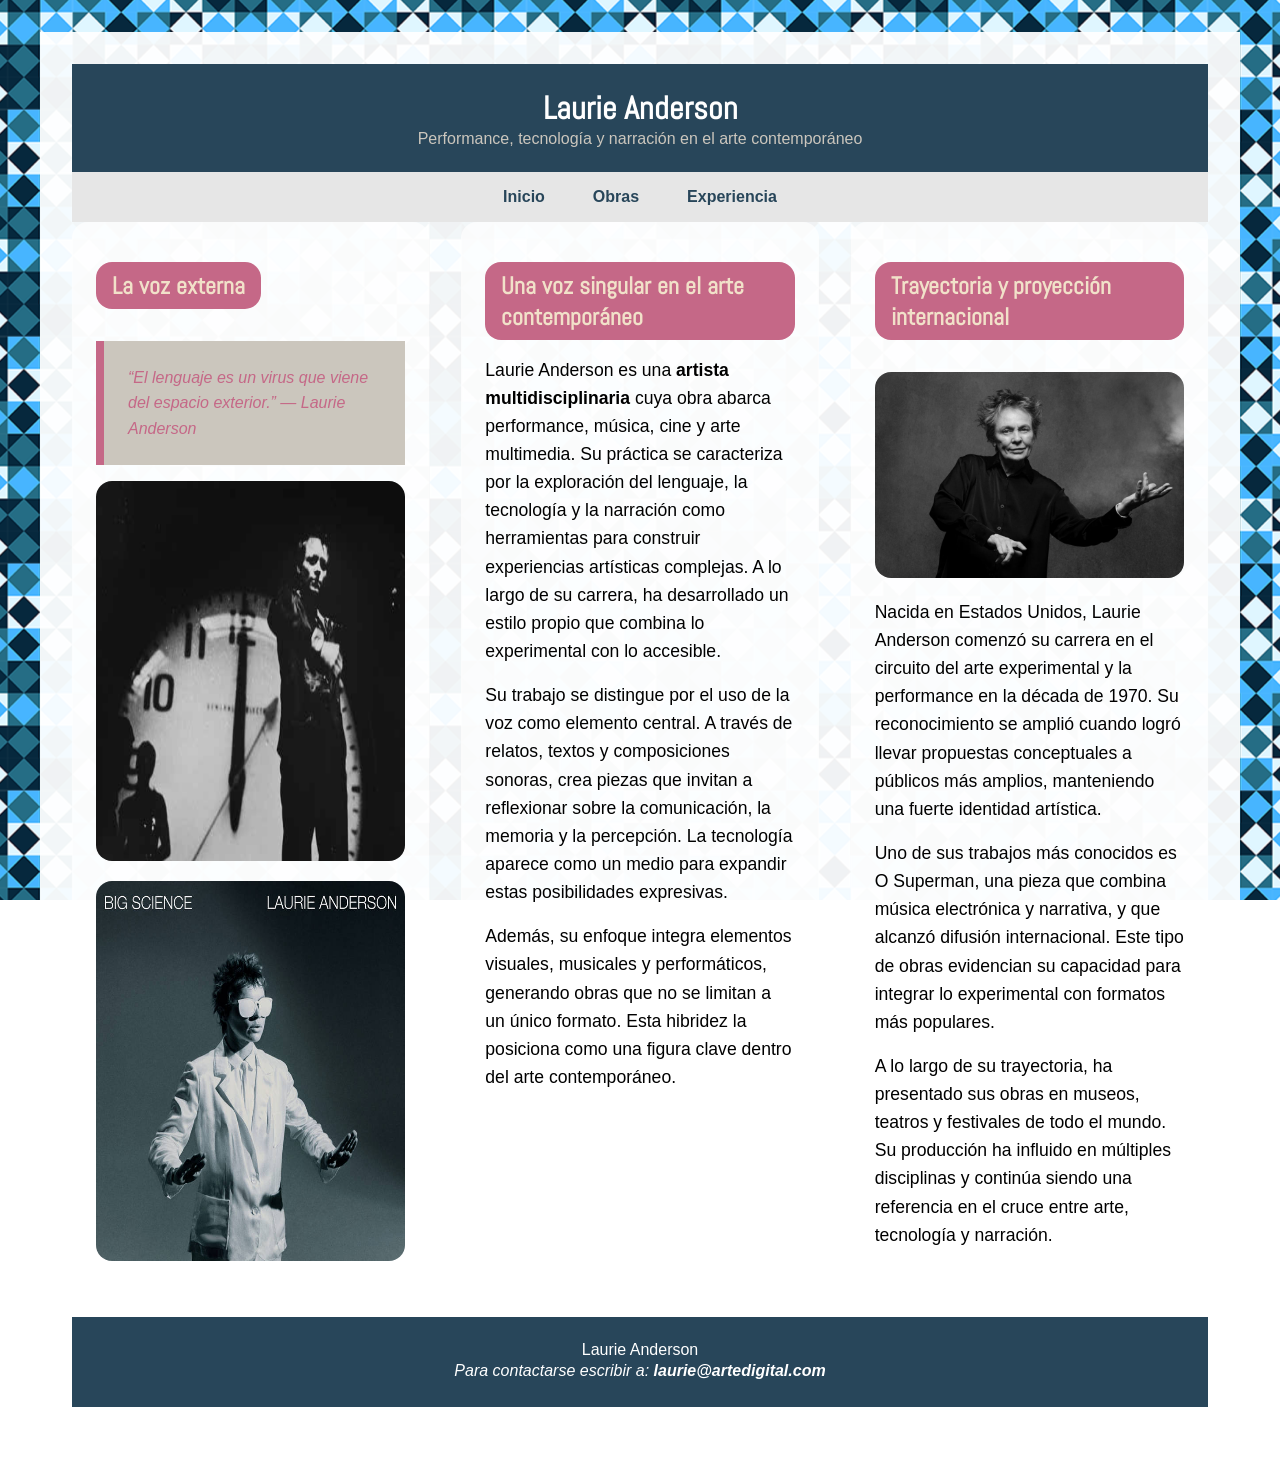
<file: index.html>
<!DOCTYPE html>
<html lang="es">

    <head>
        <meta charset="UTF-8">
        <title>Laurie Anderson | Inicio</title>

        <link rel="preconnect" href="https://fonts.googleapis.com">
        <link rel="preconnect" href="https://fonts.gstatic.com" crossorigin>
        <link href="https://fonts.googleapis.com/css2?family=Abel&display=swap" rel="stylesheet">
    
        <link href="css/estilos.css" rel="stylesheet">
    </head>

    <body>

        <div class="contenedor"> <!--Abro contenedor general del sitio-->

            
            <!--Header + Menú de navegación -->

            <header>

                <h1 class="headertitulo">Laurie Anderson</h1>

                <p>Performance, tecnología y narración en el arte contemporáneo</p>

            </header>

            <nav>
                <ul>

                    <li><a href="index.html">Inicio</a></li>
                    <li><a href="obras.html">Obras</a></li>
                    <li><a href="experiencia.html">Experiencia</a></li>

                </ul>
            </nav>

            <!--Cierro header y menú de navegación-->



            <!--Contenido principal-->

            <main class="index">
                <section>

                    <h2>La voz externa</h2>

                    <blockquote>
                        “El lenguaje es un virus que viene del espacio exterior.” — Laurie Anderson
                    </blockquote>

                    <img class="imagengrande" src="img/anderson-5.jpg" alt="Laurie Anderson obra About Time" height="380"> 
                    <img class="imagengrande" src="img/anderson-6.jpg" alt="Laurie Anderson Big Science" height="380">

                </section>

                <section>

                    <h2>Una voz singular en el arte contemporáneo</h2>

                    <p>
                        Laurie Anderson es una <strong>artista multidisciplinaria</strong> cuya obra abarca performance, música, cine y arte multimedia. 
                        Su práctica se caracteriza por la exploración del lenguaje, la tecnología y la narración como herramientas para construir experiencias artísticas complejas. 
                        A lo largo de su carrera, ha desarrollado un estilo propio que combina lo experimental con lo accesible.
                    </p>

                    <p>
                        Su trabajo se distingue por el uso de la voz como elemento central. A través de relatos, textos y composiciones sonoras, crea piezas que invitan a reflexionar sobre la comunicación, 
                        la memoria y la percepción. La tecnología aparece como un medio para expandir estas posibilidades expresivas.
                    </p>

                    <p>
                       Además, su enfoque integra elementos visuales, musicales y performáticos, generando obras que no se limitan a un único formato. 
                       Esta hibridez la posiciona como una figura clave dentro del arte contemporáneo.
                    </p>

                    <iframe width="560" height="315" src="https://www.youtube.com/embed/Vkfpi2H8tOE?si=sajrm44BAujUfPOm" 
                    title="YouTube video player" frameborder="0" allow="accelerometer; autoplay; clipboard-write; encrypted-media; gyroscope; picture-in-picture; 
                    web-share" referrerpolicy="strict-origin-when-cross-origin" allowfullscreen></iframe>

                </section>

                <section>

                    <h2>Trayectoria y proyección internacional</h2>

                    <img class="imagenmediana" src="img/anderson.jpg" alt="Imagen de Laurie Anderson" >

                    <p>
                       Nacida en Estados Unidos, Laurie Anderson comenzó su carrera en el circuito del arte experimental y la performance en la década de 1970. 
                       Su reconocimiento se amplió cuando logró llevar propuestas conceptuales a públicos más amplios, manteniendo una fuerte identidad artística.
                    </p>

                    <p>
                        Uno de sus trabajos más conocidos es O Superman, una pieza que combina música electrónica y narrativa, y que alcanzó difusión internacional. 
                        Este tipo de obras evidencian su capacidad para integrar lo experimental con formatos más populares.
                    </p>

                    <p>
                        A lo largo de su trayectoria, ha presentado sus obras en museos, teatros y festivales de todo el mundo. 
                        Su producción ha influido en múltiples disciplinas y continúa siendo una referencia en el cruce entre arte, tecnología y narración.
                    </p>

                </section>

            </main>

            <!--Cierro contenido principal-->



            <!--Pie de página-->

            <footer>
            
            <p>
                Laurie Anderson
            </p>

            <address>
               <p>Para contactarse escribir a: <a href="mailto:rafael@artedigital.com">laurie@artedigital.com</a> </p> 
            </address>

            </footer>

            <!--Cierro pie de página-->


        </div> <!--Cierro contenedor general del sitio-->

    </body>
</html>
</file>
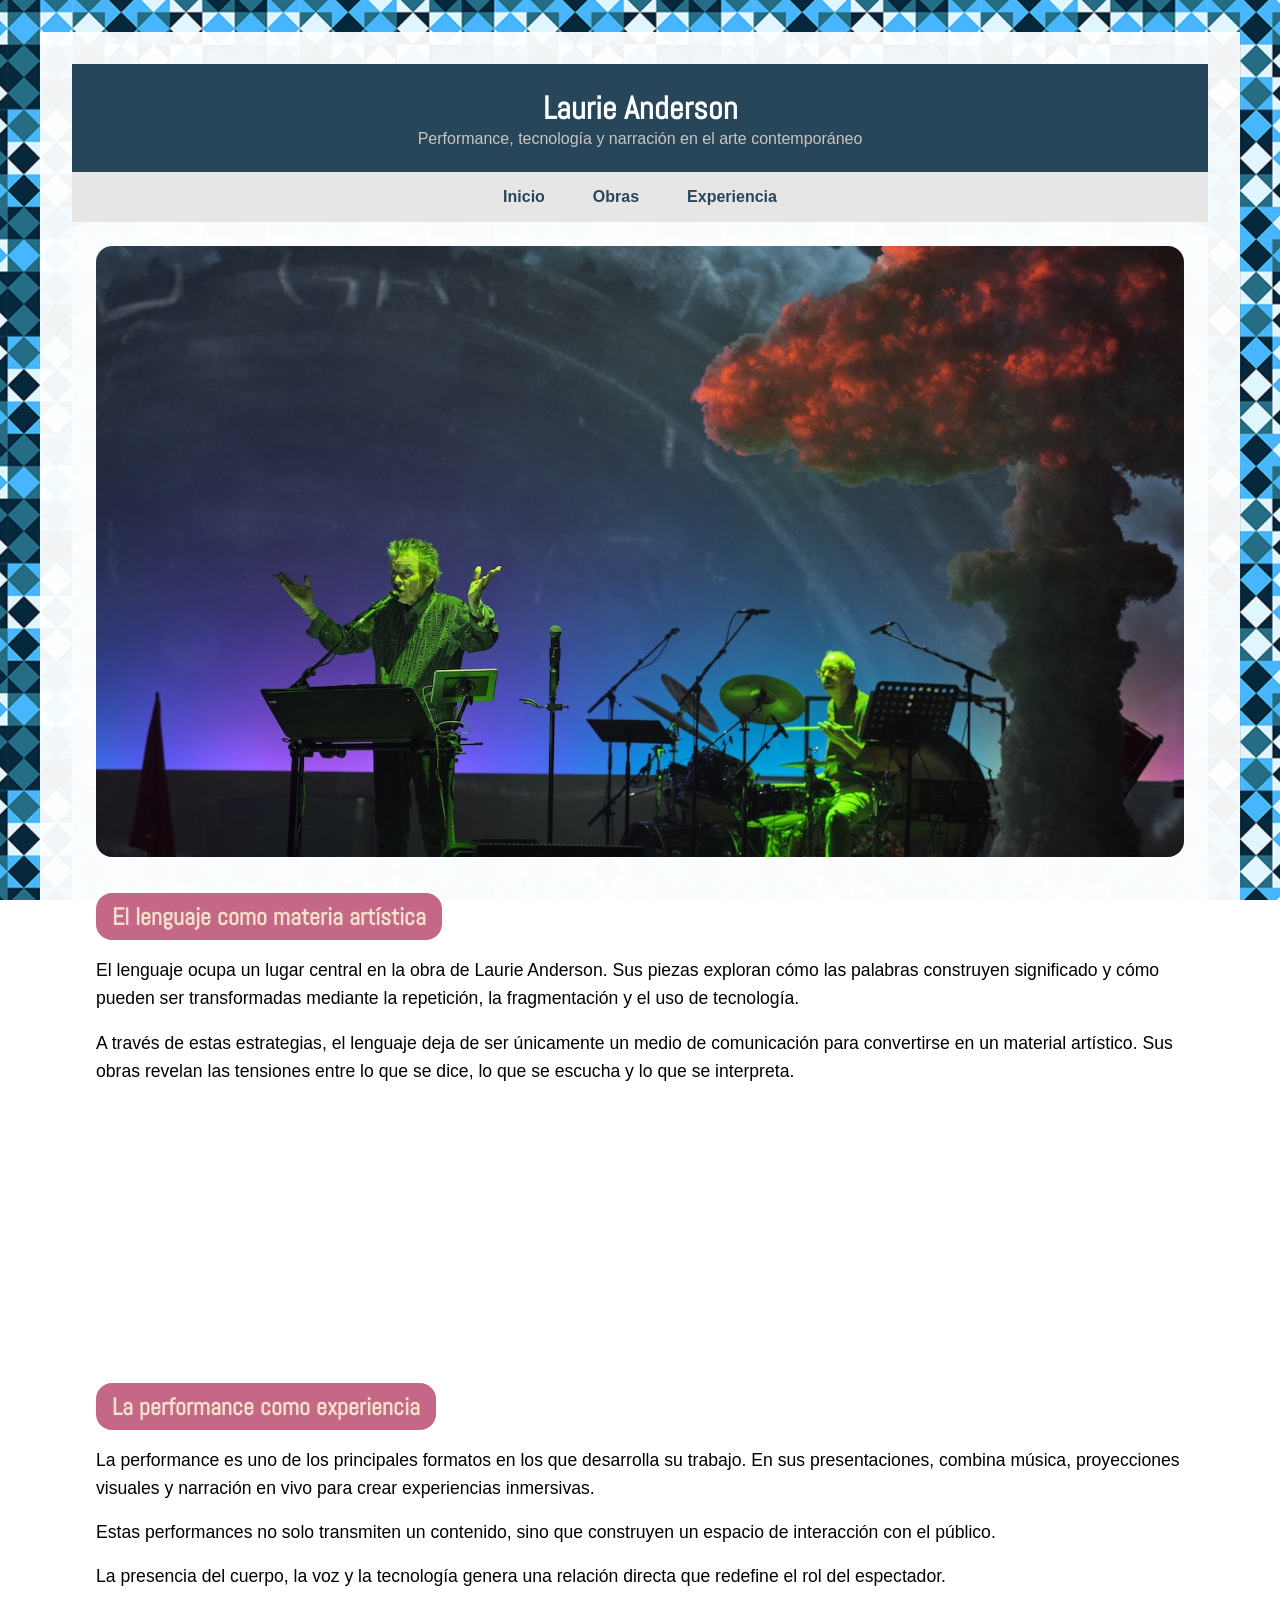
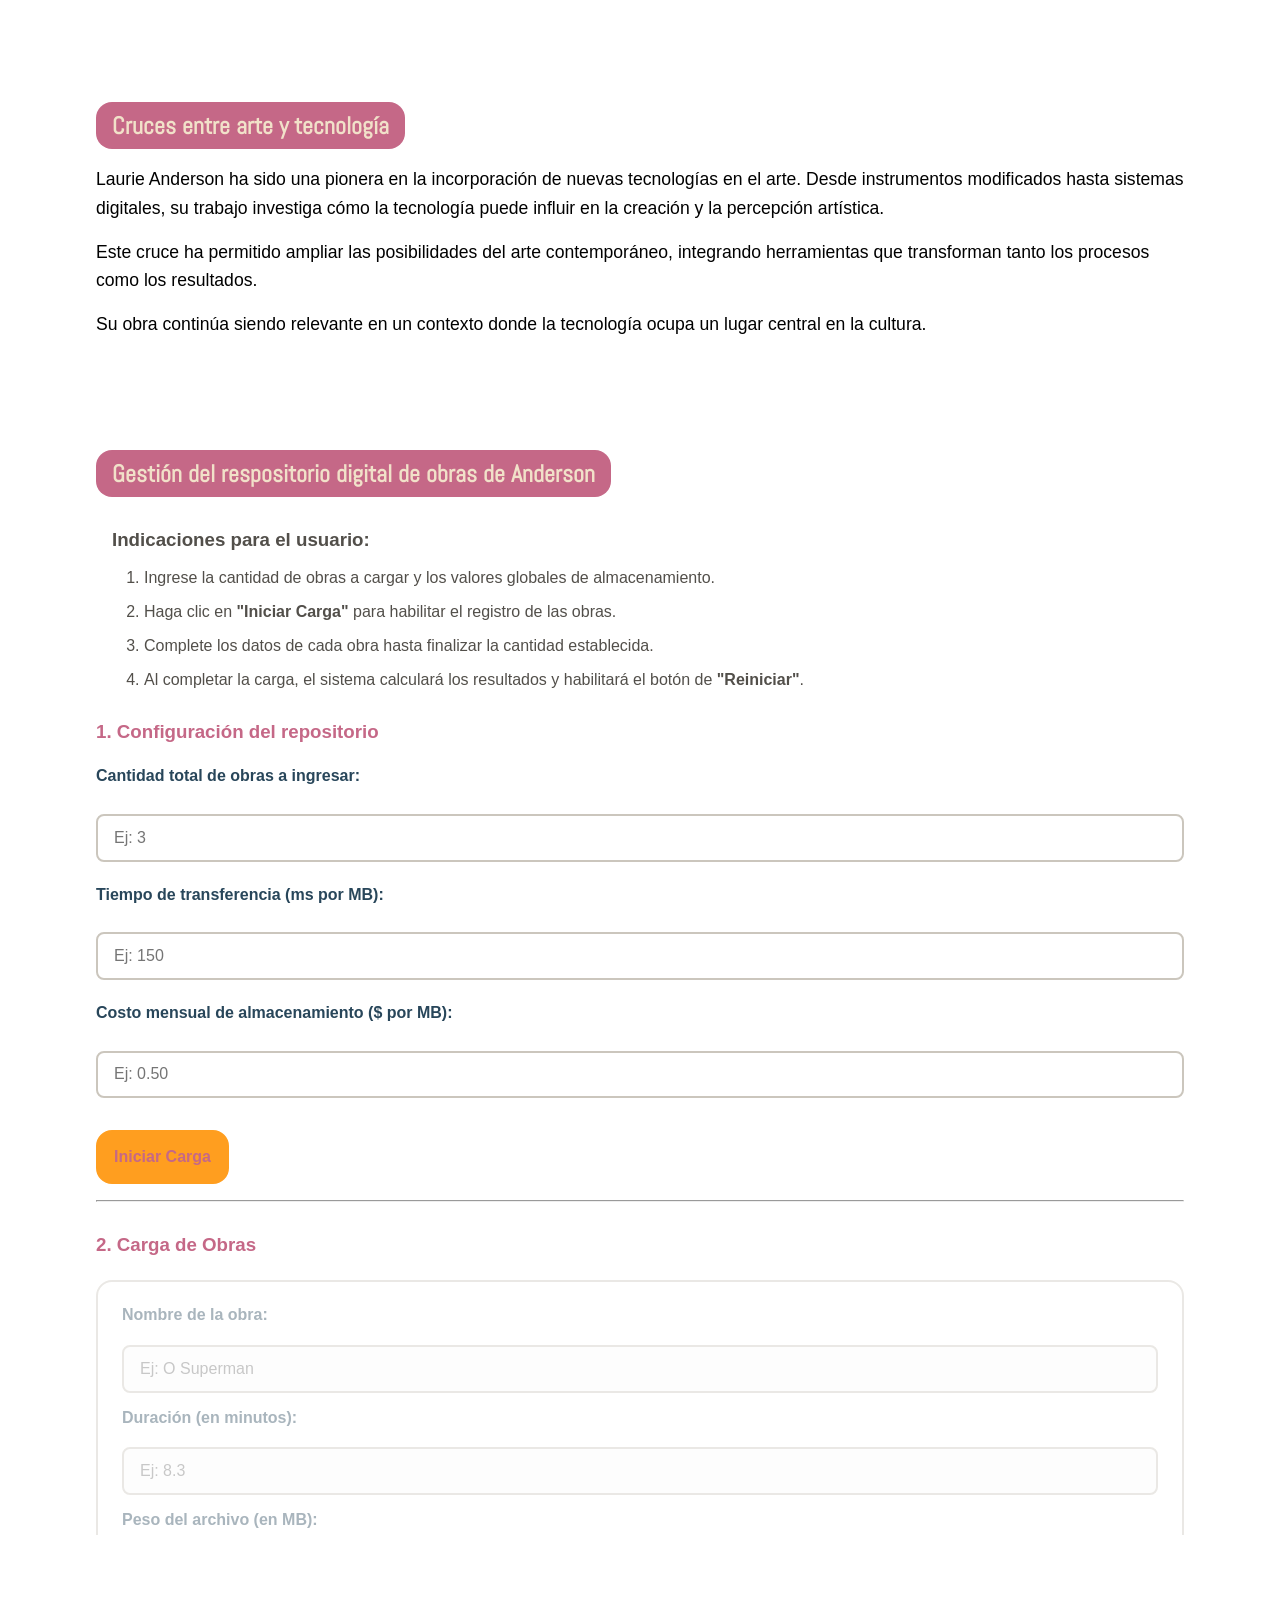
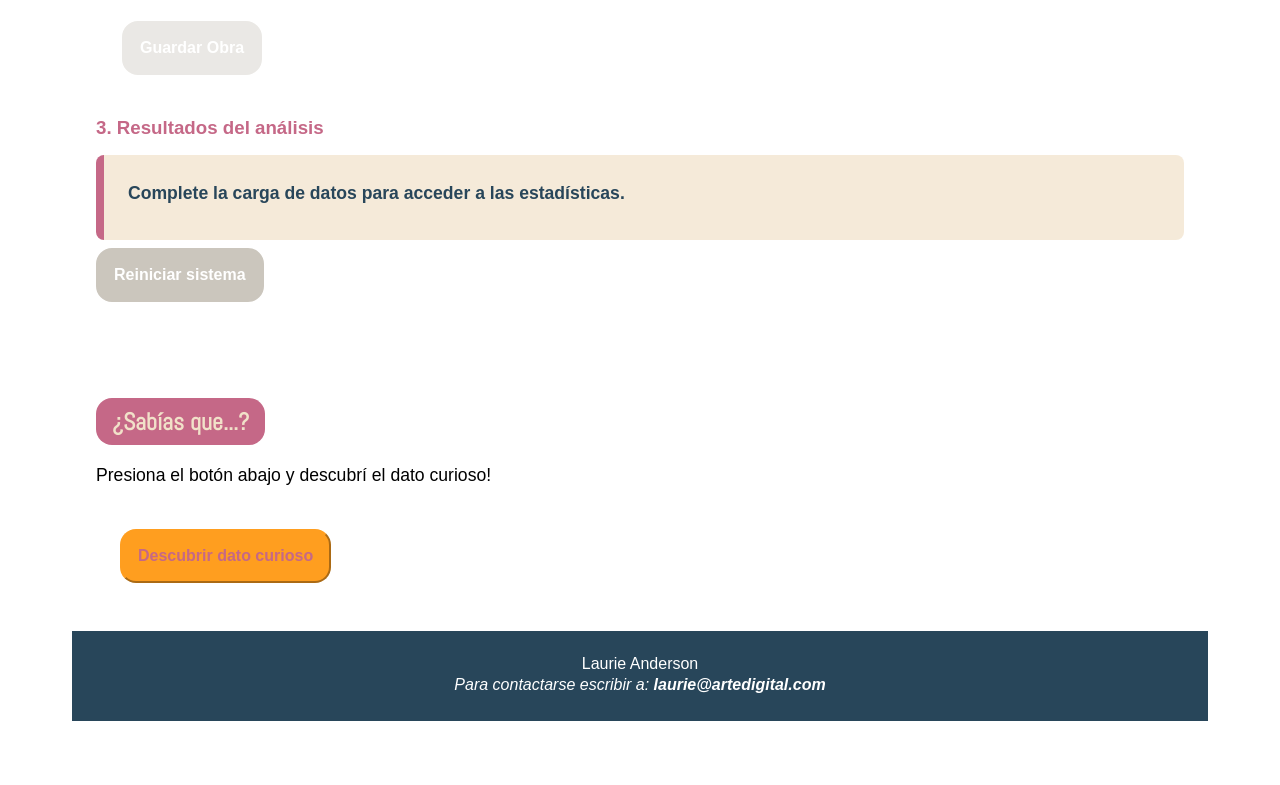
<file: experiencia.html>
<!DOCTYPE html>
<html lang="es">

    <head>
        <meta charset="UTF-8">
        <title>Laurie Anderson | Experiencia</title>

        <link rel="preconnect" href="https://fonts.googleapis.com">
        <link rel="preconnect" href="https://fonts.gstatic.com" crossorigin>
        <link href="https://fonts.googleapis.com/css2?family=Abel&display=swap" rel="stylesheet">
    
        <link href="css/estilos.css" rel="stylesheet">
    </head>

    <body>

        <div class="contenedor"> <!--Abro contenedor general del sitio-->

            
            <!--Header + Menú de navegación -->

            <header>

                <h1 class="headertitulo">Laurie Anderson</h1>

                <p>Performance, tecnología y narración en el arte contemporáneo</p>

            </header>

            <nav>
                <ul>

                    <li><a href="index.html">Inicio</a></li>
                    <li><a href="obras.html">Obras</a></li>
                    <li><a href="experiencia.html">Experiencia</a></li>

                </ul>
            </nav>

            <!--Cierro header y menú de navegación-->



            <!--Contenido principal-->

            <main>

            <section>

                <img class="imagengrande" src="img/anderson-7.jpg" alt="Laurie Anderson en vivo">

                <h2>El lenguaje como materia artística</h2>
                
                <p>
                    El lenguaje ocupa un lugar central en la obra de Laurie Anderson. Sus piezas exploran cómo las palabras construyen significado y cómo pueden ser transformadas mediante la repetición, la fragmentación y el uso de tecnología.
                </p>

                <p>
                    A través de estas estrategias, el lenguaje deja de ser únicamente un medio de comunicación para convertirse en un material artístico. Sus obras revelan las tensiones entre lo que se dice, lo que se escucha y lo que se interpreta.

                </p>

                <iframe width="560" height="315" src="https://www.youtube.com/embed/CEHm9LK9vtU?si=38iYrfvWhSkpuTaE" title="YouTube video player" 
                frameborder="0" allow="accelerometer; autoplay; clipboard-write; encrypted-media; gyroscope; picture-in-picture; web-share" 
                referrerpolicy="strict-origin-when-cross-origin" allowfullscreen></iframe>

            </section>


            <section>

                <h2>La performance como experiencia</h2>

                <p>
                   La performance es uno de los principales formatos en los que desarrolla su trabajo. En sus presentaciones, combina música, proyecciones visuales y narración en vivo para crear experiencias inmersivas.
                </p>

                <p>
                    Estas performances no solo transmiten un contenido, sino que construyen un espacio de interacción con el público. 

                </p>

                <p>
                    La presencia del cuerpo, la voz y la tecnología genera una relación directa que redefine el rol del espectador.
                </p>
                

            </section>

            <section>

                <h2>Cruces entre arte y tecnología</h2>

                <p>
                    Laurie Anderson ha sido una pionera en la incorporación de nuevas tecnologías en el arte. Desde instrumentos modificados hasta sistemas digitales, su trabajo investiga cómo la tecnología puede influir en la creación y la percepción artística.
                </p>

                <p>
                    Este cruce ha permitido ampliar las posibilidades del arte contemporáneo, integrando herramientas que transforman tanto los procesos como los resultados.
                </p>

                <p>
                    Su obra continúa siendo relevante en un contexto donde la tecnología ocupa un lugar central en la cultura.
                </p>

            </section>
            



            <!--ABRO SECCIÓN PARA LA RESOLUCIÓN DEL EJERCICIO-->

            <section class="simulador">

                <h2>Gestión del respositorio digital de obras de Anderson</h2>
    
                <!-- Indicaciones de para el usuario -->

                <div class="instrucciones">

                    <h3>Indicaciones para el usuario:</h3>

                    <br>

                    <ol>
                        <li>Ingrese la cantidad de obras a cargar y los valores globales de almacenamiento.</li>
                        <li>Haga clic en <strong>"Iniciar Carga"</strong> para habilitar el registro de las obras.</li>
                        <li>Complete los datos de cada obra hasta finalizar la cantidad establecida.</li>
                        <li>Al completar la carga, el sistema calculará los resultados y habilitará el botón de <strong>"Reiniciar"</strong>.</li>
                    </ol>

                </div>
                
                <!--======== Primer Formulario =========-->

                <form id="formConfiguracion">

                    <h3>1. Configuración del repositorio</h3>

                    <label for="cantObras">Cantidad total de obras a ingresar:</label>
                    <input type="number" id="cantObras" min="1" placeholder="Ej: 3" required>

                    <label for="tiempoTransferencia">Tiempo de transferencia (ms por MB):</label>
                    <input type="number" id="tiempoTransferencia" min="1" placeholder="Ej: 150" required>

                    <label for="costoAlmacenamiento">Costo mensual de almacenamiento ($ por MB):</label>
                    <input type="number" id="costoAlmacenamiento" step="0.01" min="0.01" placeholder="Ej: 0.50" required>

                    <button type="button" id="btnIniciarCarga">Iniciar Carga</button>

                </form>



                <hr>


                <!--======== Segundo formulario ==========-->

                <form id="formCargaObra">

                    <h3 id="tituloCarga">2. Carga de Obras </h3>

                    <fieldset id="Carga" disabled>  <!-- fieldset deshabilita todo el form hasta que pueda completarse -->

                        <label for="nombreObra">Nombre de la obra:</label>
                        <input type="text" id="nombreObra" placeholder="Ej: O Superman">

                        <label for="duracionObra">Duración (en minutos):</label>
                        <input type="number" id="duracionObra" step="0.1" min="0.1" placeholder="Ej: 8.3">

                        <label for="pesoObra">Peso del archivo (en MB):</label>
                        <input type="number" id="pesoObra" step="0.1" min="0.1" placeholder="Ej: 15">

                        <button type="button" id="btnGuardarObra">Guardar Obra</button>

                    </fieldset>

                </form>


                <!-- =========== Resultados estadísticos ==============-->

                <div id="Resultados">
                    <h3>3. Resultados del análisis</h3>
                    
                    <div id="salidaResultados">
                        <p>Complete la carga de datos para acceder a las estadísticas.</p>
                    </div>

                    <button type="button" id="btnReiniciar" disabled>Reiniciar sistema</button>
                </div>

            </section>


        
            <!--SECCION A AGREGAR FUNCIONALIDAD CON JAVASCRIPT :)-->

            <section>

                <h2>¿Sabías que...?</h2>

                <p id="datoCurioso"> Presiona el botón abajo y descubrí el dato curioso! </p>

                <button id="botonDato"> Descubrir dato curioso </button>

            </section>

            <!--CIERRE DE SECCION-->
            
            </main>

            <!--Cierro contenido principal-->



            <!--Pie de página-->

            <footer>
            
            <p>
                Laurie Anderson
            </p>

            <address>
               <p>Para contactarse escribir a: <a href="mailto:rafael@artedigital.com">laurie@artedigital.com</a> </p> 
            </address>

            </footer>

            <!--Cierro pie de página-->


        </div> <!--Cierro contenedor general del sitio-->

        <script src="js/experiencia.js"></script> <!--Link al documento de JavaScript correspondiente a los datos-->
        <script src="js/simulador.js"></script> <!--Link al documento de JavaScript correspondiente al ejercicio dado-->
    </body>
</html>
</file>
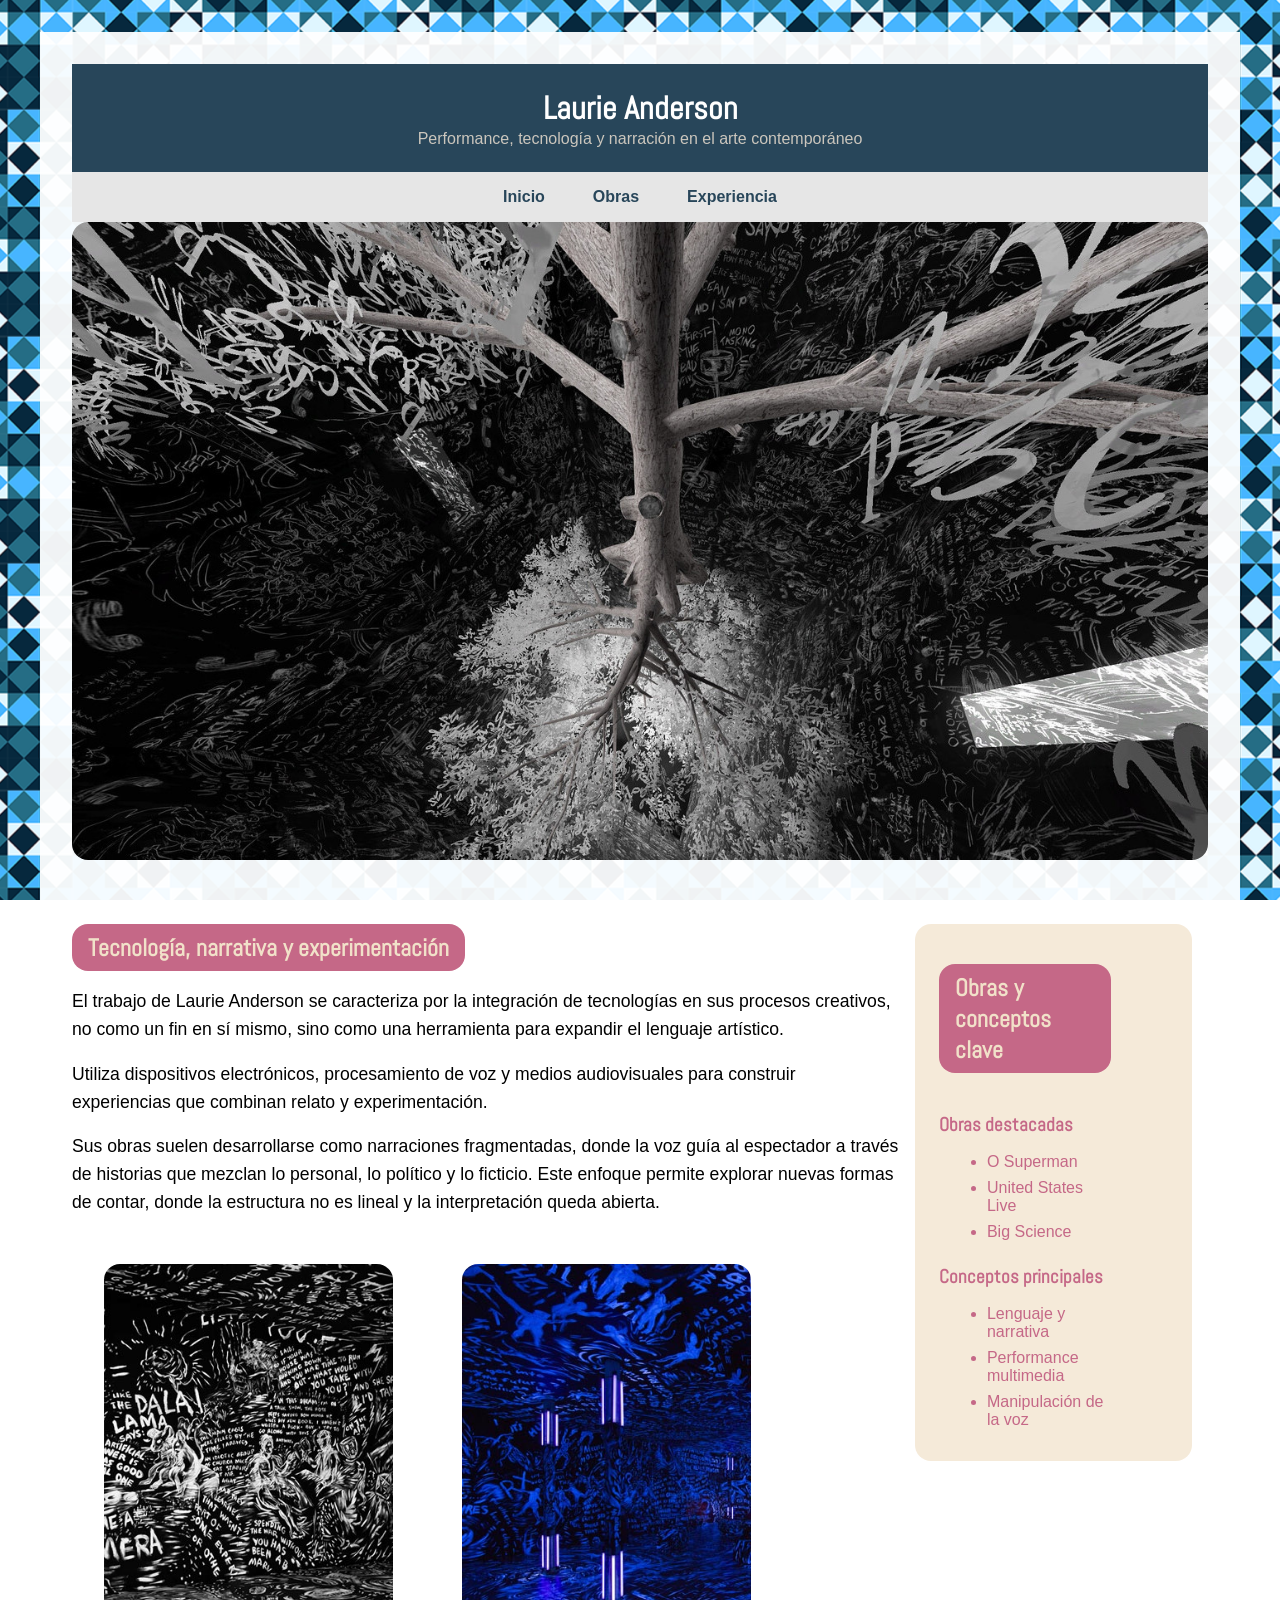
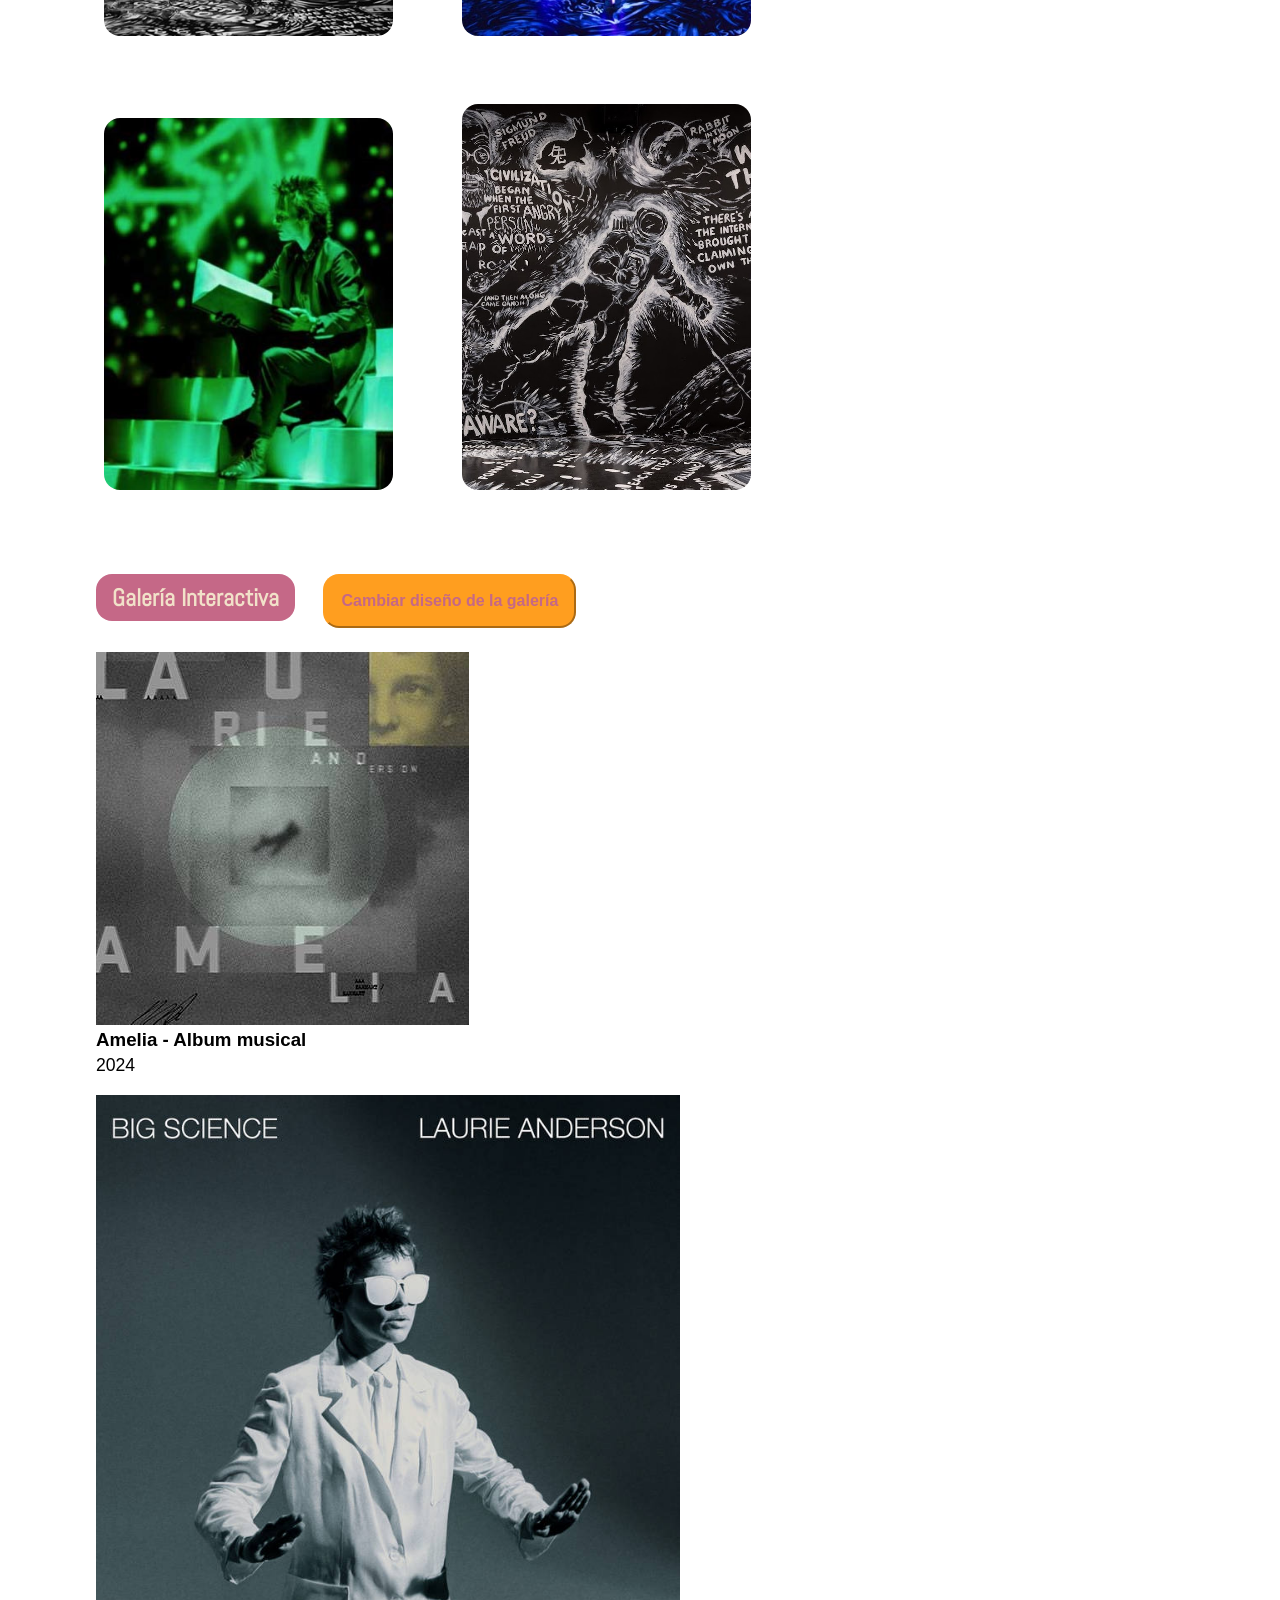
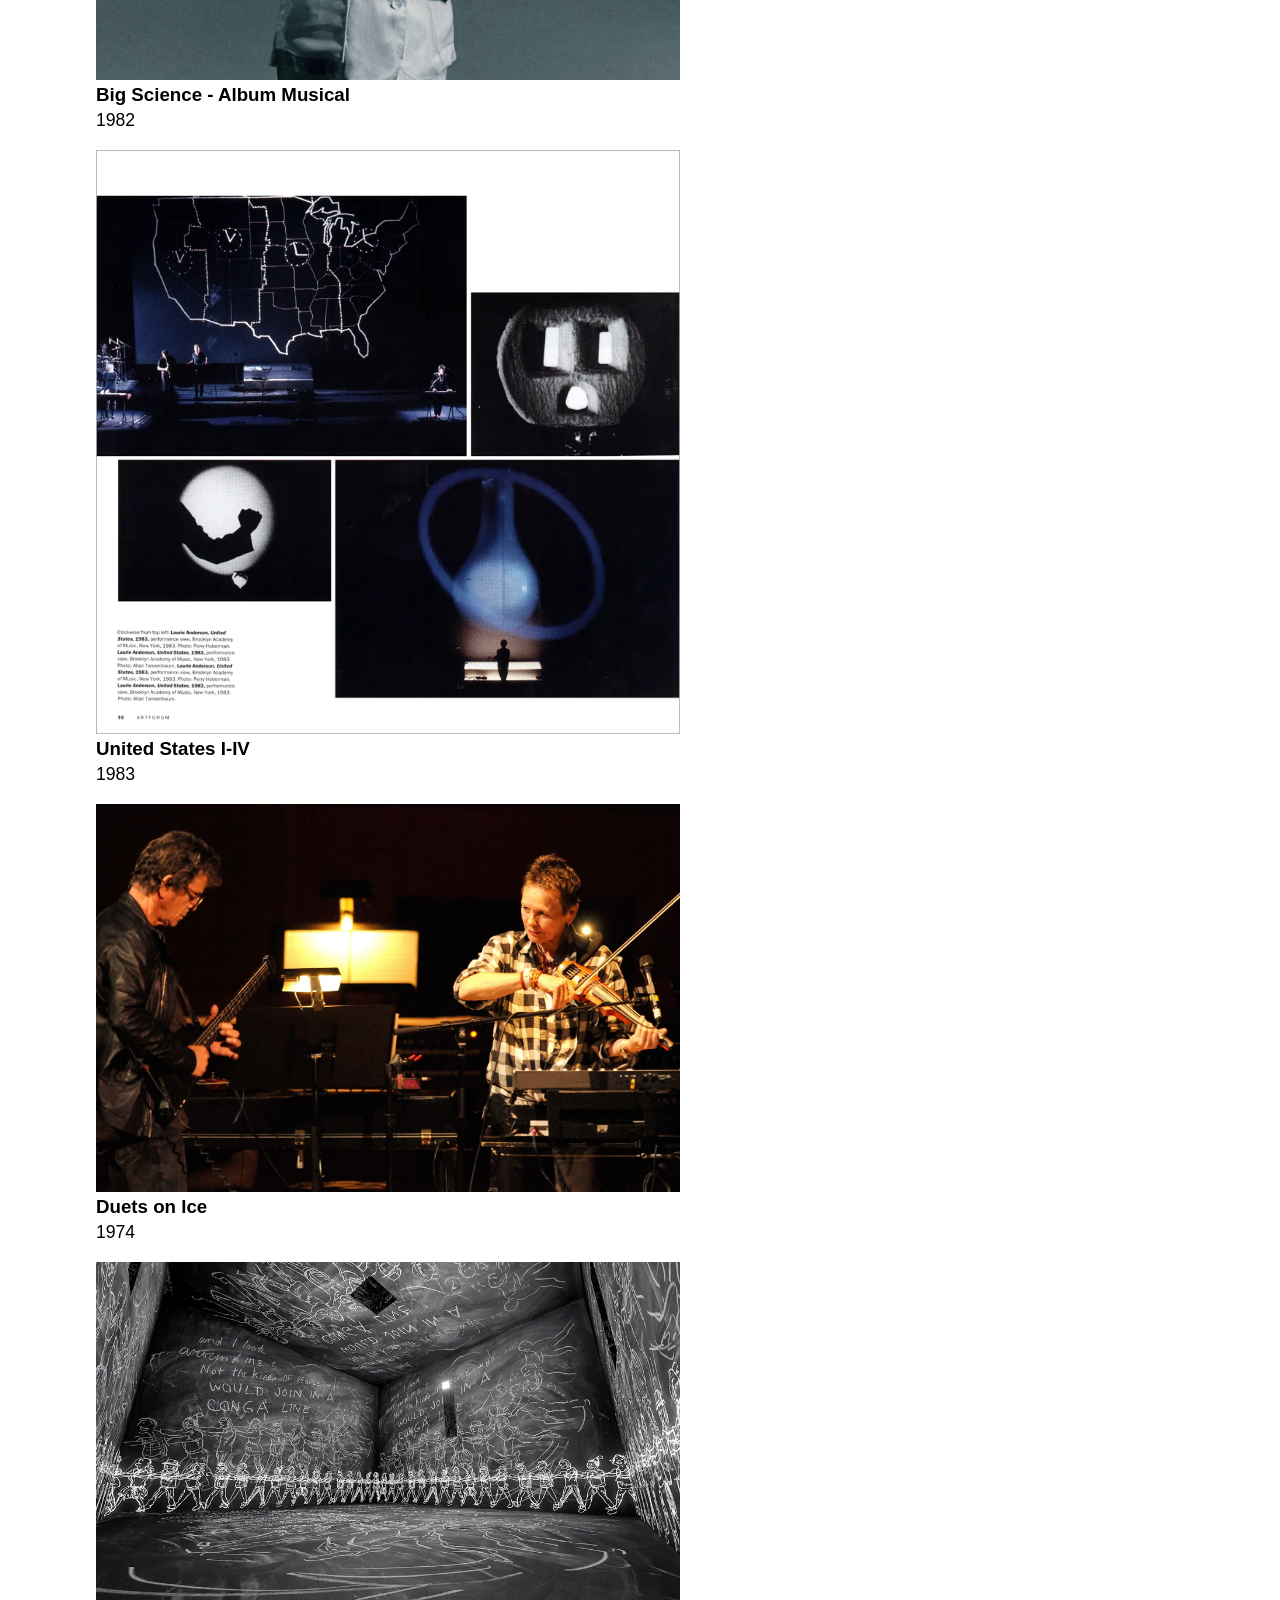
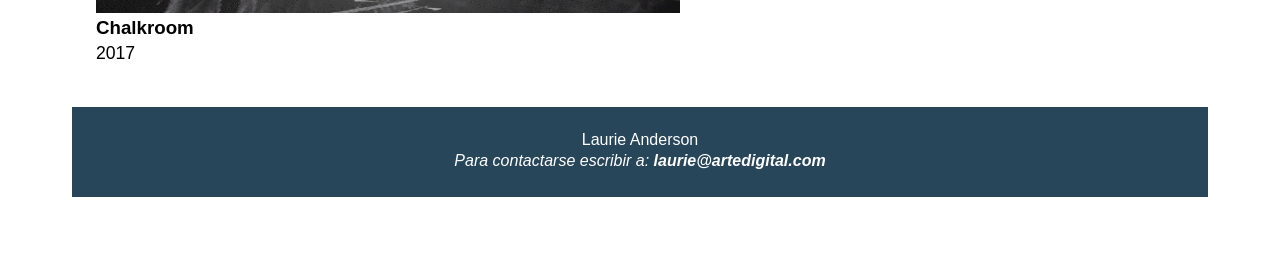
<file: obras.html>
<!DOCTYPE html>
<html lang="es">

    <head>
        <meta charset="UTF-8">
        <title>Laurie Anderson | Obras</title>

        <link rel="preconnect" href="https://fonts.googleapis.com">
        <link rel="preconnect" href="https://fonts.gstatic.com" crossorigin>
        <link href="https://fonts.googleapis.com/css2?family=Abel&display=swap" rel="stylesheet">
    
        <link href="css/estilos.css" rel="stylesheet">
    </head>

    <body>

        <div class="contenedor"> <!--Abro contenedor general del sitio-->

            
            <!--Header + Menú de navegación -->

            <header>

                <h1 class="headertitulo">Laurie Anderson</h1>

                <p>Performance, tecnología y narración en el arte contemporáneo</p>

            </header>

            <nav>
                <ul>

                    <li><a href="index.html">Inicio</a></li>
                    <li><a href="obras.html">Obras</a></li>
                    <li><a href="experiencia.html">Experiencia</a></li>

                </ul>
            </nav>

            <!--Cierro header y menú de navegación-->



            <!--Contenido principal-->

            <main class="layout">

           <img class="imagengrande" src="img/anderson-4.jpeg" alt="Imagen de la obra de Laurie Anderson">

                <div class="columnas">
            
                <article>

                    <h2>Tecnología, narrativa y experimentación</h2>
                    
                    <p>
                        El trabajo de Laurie Anderson se caracteriza por la integración de tecnologías en sus procesos creativos, no como un fin en sí mismo, sino como una herramienta para expandir el lenguaje artístico. 
                    </p>
                   
                    <p>
                        Utiliza dispositivos electrónicos, procesamiento de voz y medios audiovisuales para construir experiencias que combinan relato y experimentación.
                    </p>

                    <p>
                        Sus obras suelen desarrollarse como narraciones fragmentadas, donde la voz guía al espectador a través de historias que mezclan lo personal, lo político y lo ficticio. Este enfoque permite explorar nuevas formas de contar, donde la estructura no es lineal y la interpretación queda abierta.
                    </p>
                
                        <img class="imagen" src="img/anderson-1.jpg" alt="Obra multimedial Laurie Anderson">
                        <img class="imagen" src="img/anderson-2.jpg" alt="Obra multimedial Laurie Anderson">
                        <img class="imagen" src="img/anderson-3.jpg" alt="Obra multimedial Laurie Anderson">
                        <img class="imagen" src="img/anderson-8.jpg" alt="Obra multimedial Laurie Anderson">

                    
                    <section id="galeria-interactiva">
                    
                        <h2>Galería Interactiva</h2> 
                        <button id="cambiarGaleria" type="button" onclick="cambiarGaleria()">Cambiar diseño de la galería</button>
                        
                        <div id="galeria"></div> <!--Dejo el div vacío porque la genero en JS-->
                        
                    </section>

                </article>       

                <aside>
                    <article>

                        <h2>Obras y conceptos clave</h2>

                        <h3>Obras destacadas</h3>

                        <ul>
                            <li>O Superman</li>
                            <li>United States Live</li>
                            <li>Big Science</li>
                        </ul>


                        <h3>Conceptos principales</h3>

                        <ul>
                            <li>Lenguaje y narrativa</li>
                            <li>Performance multimedia</li>
                            <li>Manipulación de la voz</li>
                        </ul>

                    </article> 
                </aside>


                </div> <!--Cierro el div de columnas-->

            </main>

            <!--Cierro contenido principal-->



            <!--Pie de página-->

            <footer>
            
            <p>
                Laurie Anderson
            </p>

            <address>
               <p>Para contactarse escribir a: <a href="mailto:rafael@artedigital.com">laurie@artedigital.com</a> </p> 
            </address>

            </footer>

            <!--Cierro pie de página-->


        </div> <!--Cierro contenedor general del sitio-->

        <script src="js/script.js"></script>
    </body>
</html>
</file>
<file: css/estilos.css>
/* ================= LIMPIO LOS ESPACIOS POR DEFECTO ==================== */

* {
    margin: 0;
    padding: 0;
    box-sizing: border-box;
}



/* ================= BODY ==================== */

body {

    background-image: url("../img/fondo.png");

    background-size: auto; /*Mantengo el tamaño para que el patrón se vea nítido*/
    background-repeat: repeat; /*Repito la imagen para no perder la calidad*/
    background-attachment: fixed;
    background-position: center;

    display: flex;  
    justify-content: center; /*Centro horizontalmente*/

    padding: 2rem;

    font-family: Arial, sans-serif;
}



/* ================= DIV (bloque contenedor con máximo de ancho) ==================== */

.contenedor {

    width: 100%;
    max-width: 75rem;

    background-color: rgba(255, 255, 255, 0.941);

    padding: 2rem;
}



/* ================= HEADER Y FOOTER ==================== */

header, footer {

    background-color: rgb(40, 70, 90);
    padding: 1.5rem;
    text-align: center;
    color: rgb(203, 198, 189);
}


.headertitulo {

    font-family: 'Abel';
    font-weight: bold;
    color: white;
    padding-bottom: 0.1rem;
}

footer p {
    color: white;
    text-align: center;
    padding-bottom: 0.2rem;
}

address a {
    text-decoration: none;
    font-weight: bold;    
    color: rgb(255, 255, 255);
}

address a:hover {
    color: rgb(255, 158, 31);
}




/* ================= NAV ==================== */

nav ul {

    list-style: none;
    display: flex; /*Coloco los items en horizontal*/
    justify-content: center; /*Centro los elementos*/
    gap: 3rem; /*Separación entre links*/
    background-color: rgb(230, 230, 230);
    padding: 1rem;
}


nav a {

    text-decoration: none;
    font-weight: bold;
    color: rgb(40, 70, 90);
}


nav a:hover {
    color: rgb(255, 158, 31);
}



/* ================= MAIN Y SECCIONES (títulos, párrafos y blockquote) ==================== */

main {
    display: flex;
    flex-direction: column;
    gap: 2rem;      /*separo las secciones*/
}


section {
    background-color: rgba(255,255,255,0.7);
    padding: 1.5rem;
    border-radius: 1rem;
}

section h2, article h2 {

    font-family: 'Abel';
    font-weight: bold;
    background-color: rgb(197, 104, 135);
    color: rgb(241, 225, 201);
    display: inline-block;
    border-radius: 1rem;
    padding: 0.5rem 1rem;
    margin-bottom: 1rem;
    margin-top: 1rem;
}


section p, article p {

    font-size: 1.1rem;
    line-height: 1.6;
    margin-bottom: 1rem;
}


blockquote {
    background-color: rgb(203, 198, 189);
    color: rgb(197, 104, 135);
    border-left: 0.5rem solid rgb(197, 104, 135);    /*línea decorativa*/
    font-style: italic;

    padding: 1.5rem;
    margin-top: 1rem;
    margin-bottom: 1rem;
    line-height: 1.6; /*aca no le pongo unidad de medida para que el espacio se adapate al tamaño de la letra*/
}



/* ================= LAYOUT PAGINA DE INICIO ==================== */

main.index { 
    display: flex;
    flex-direction: row; 
    gap: 2rem;
    align-items: flex-start;
}

main.index section {
    flex: 1;
}

/* ================= LAYOUT PAGINA OBRAS (para que quede chiquitito el aside) ==================== */

.layout {

    display:flex;
    flex-direction:column;
    gap:2rem;

}

.columnas {
    display: flex;
}

.columnas article {

    width:75%;
}


.layout aside {

    width:25%;
    height: 50%;

}

/*=============== BOTON ==================*/

#cambiarGaleria, #botonDato {
    background-color: rgb(255, 158, 31);
    color: rgb(197, 104, 135);
    padding: 1rem;
    margin: 1.5rem;
    font-size: 1rem;
    font-weight: bolder;
    border-color: rgb(255, 158, 31);
    border-radius: 1rem;
}

/* ================= IMAGENES ==================== */

/* Asi no se me desbordan las imagenes*/

#galeria img, 
.galeria img {
    max-width: 100%;
    height: auto;
}

.imagengrande {
    width: 100%;
    border-radius: 1rem;
    margin-bottom: 1rem;
}

.imagen {
    

    margin: 2rem;
    max-width: 35%;
    border-radius:1rem;


}

.imagenmediana {

    width: 100%;
    margin: 1rem auto;
    border-radius: 1rem;
}


/* ================= VIDEOS ==================== */

iframe {

    width:100%;
    height:auto;
    border-radius:1rem;
    margin-top:2rem;

}


/* ================= ARTICLE Y ASIDE ==================== */

aside {

    background-color:rgba(241,225,201,0.7);
    padding:1.5rem;
    border-radius:1rem;
    color:rgb(197, 104, 135);
    margin: 1rem;

}

aside h3 {

    margin-top:1.5rem;
    font-family: 'Abel';

}


/* ================= LISTAS aside ==================== */

aside ul {

    margin-top:1rem;
    padding-left:3rem;
    

}


aside li {

    margin-bottom:0.5rem;

}


/* ================= FORMULARIOS Y RESULTADOS ==================== */

/* Ajusto el form a las columnas */

form {
    display: flex;
    flex-direction: column;
    gap: 1.5rem;
    margin-top: 2rem;
    margin-bottom: 1rem;
}

/*Clase simulador*/

.simulador h3 {
    color: rgb(197, 104, 135);
}

.simulador hr {
    color: rgb(82, 79, 74)
}

/*Clase instrucciones */

.instrucciones {
   
    margin: 1rem;
}

.instrucciones li {
    margin-left: 2rem;
    color: rgb(82, 79, 74);
    margin-bottom: 1rem;
}

.instrucciones h3 {
    color: rgb(82, 79, 74);
}



/* Fieldset habilitado/deshabilitado */

fieldset {
    border: 0.15rem solid rgb(197, 104, 135);
    background-color: rgba(255, 255, 255, 0.8);
    border-radius: 1rem;
    padding: 1.5rem;
    display: flex;
    flex-direction: column;
    gap: 1rem;
}


fieldset[disabled] {
    opacity: 0.4;
    border-color: rgb(203, 198, 189);
    cursor: not-allowed;
}



/* Título de los grupos */

legend {
    font-family: 'Abel', sans-serif;
    font-weight: bold;
    color: rgb(40, 70, 90);
    padding: 0 0.5rem;
    font-size: 1.2rem;
}



/* Etiquetas */

label {
    font-weight: bold;
    color: rgb(40, 70, 90);
    font-size: 1rem;
}



/* Inputs */

input {
    width: 100%;
    padding: 0.8rem 1rem;
    border: 0.15rem solid rgb(203, 198, 189);
    border-radius: 0.5rem;
    font-family: Arial, sans-serif;
    font-size: 1rem;
    color: rgb(40, 70, 90);
    outline: none;   /*ningún borde por defecto*/
    margin-top: 0.3rem;
}

input:focus {
    border-color: rgb(255, 158, 31);   /*Resalta el borde del input seleccionado*/
}

/* Botones */

form button, #btnReiniciar {
    background-color: rgb(255, 158, 31);
    color: rgb(197, 104, 135);
    padding: 1rem;
    margin-top: 0.5rem;
    font-size: 1rem;
    font-weight: bolder;
    border: 0.15rem solid rgb(255, 158, 31);
    border-radius: 1rem;
    cursor: pointer;   /*Cambia el cursor al posicionarse encima del botón*/
    align-self: flex-start;
}

form button:hover:not(:disabled), #btnReiniciar:hover:not(:disabled) {   /*mientras el botón no este deshabilitado, activar el hover*/
    color: rgb(40, 70, 90);
}

form button:disabled, #btnReiniciar:disabled {
    background-color: rgb(203, 198, 189);
    border-color: rgb(203, 198, 189);
    color: rgb(255, 255, 255);
    cursor: not-allowed;
}



/* Resultados container */

#salidaResultados {
    background-color: rgba(241, 225, 201, 0.7);
    border-left: 0.5rem solid rgb(197, 104, 135);
    border-radius: 0.5rem;
    padding: 1.5rem;
    margin-top: 1rem;
    color: rgb(40, 70, 90);
}

#salidaResultados p {
    font-weight: bold;
    margin-bottom: 0.5rem;
    font-family: Arial, sans-serif;
}

#salidaResultados ul {
    margin-bottom: 1rem;
    padding-left: 2rem;
}

#salidaResultados li {
    font-size: 1rem;
    line-height: 1.5;
    margin-bottom: 0.3rem;
}
</file>
